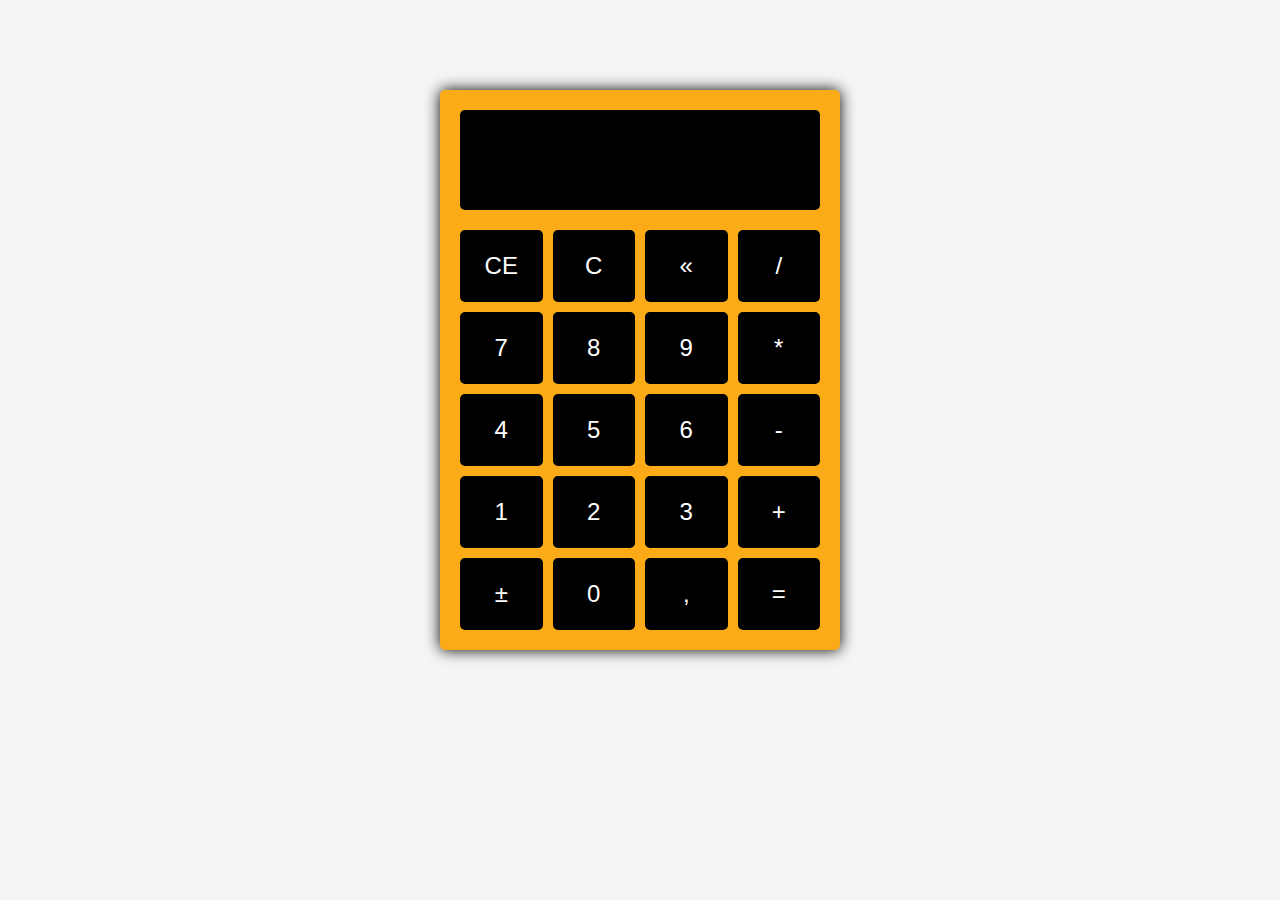
<file: Mini_Projeto_JavaScript_CALCULADORA1/index.html>
<!DOCTYPE html>
<html lang="pt-br">
<head>
     <meta charset="UTF-8">
     <meta http-equiv="X-UA-Compatible" content="IE=edge">
     <meta name="viewport" content="width=device-width, initial-scale=1.0">
     <link rel="stylesheet" href="style.css">
     <title>Calculadora</title>
</head>
<body>
     <div class="calculator">
          <div class="display"  id="display"></div>
          <div class="calculator-buttons">
               <button id="limparDisplay"> CE</button>
               <button id="limparCalculo">C</button>
               <button id="backspace">«</button>
               <button id="separadorDividir">/</button>
               <button id="tecla7">7</button>
               <button id="tecla8">8</button>
               <button id="tecla9">9</button>
               <button id="operadorMultiplicador">*</button>
               <button id="tecla4">4</button>
               <button id="tecla5">5</button>
               <button id="tecla6">6</button>
               <button id="operadorSubtrair">-</button>
               <button id="tecla1">1</button>
               <button id="tecla2">2</button>
               <button id="tecla3">3</button>
               <button id="operadorAdicionar">+</button>
               <button id="inverter">±</button>
               <button id="tecla0">0</button>
               <button id="decimal">,</button>
               <button id="igual">=</button>
          </div>
     </div>
     <script src="calculadora.js"></script>
</body>
</html>
</file>
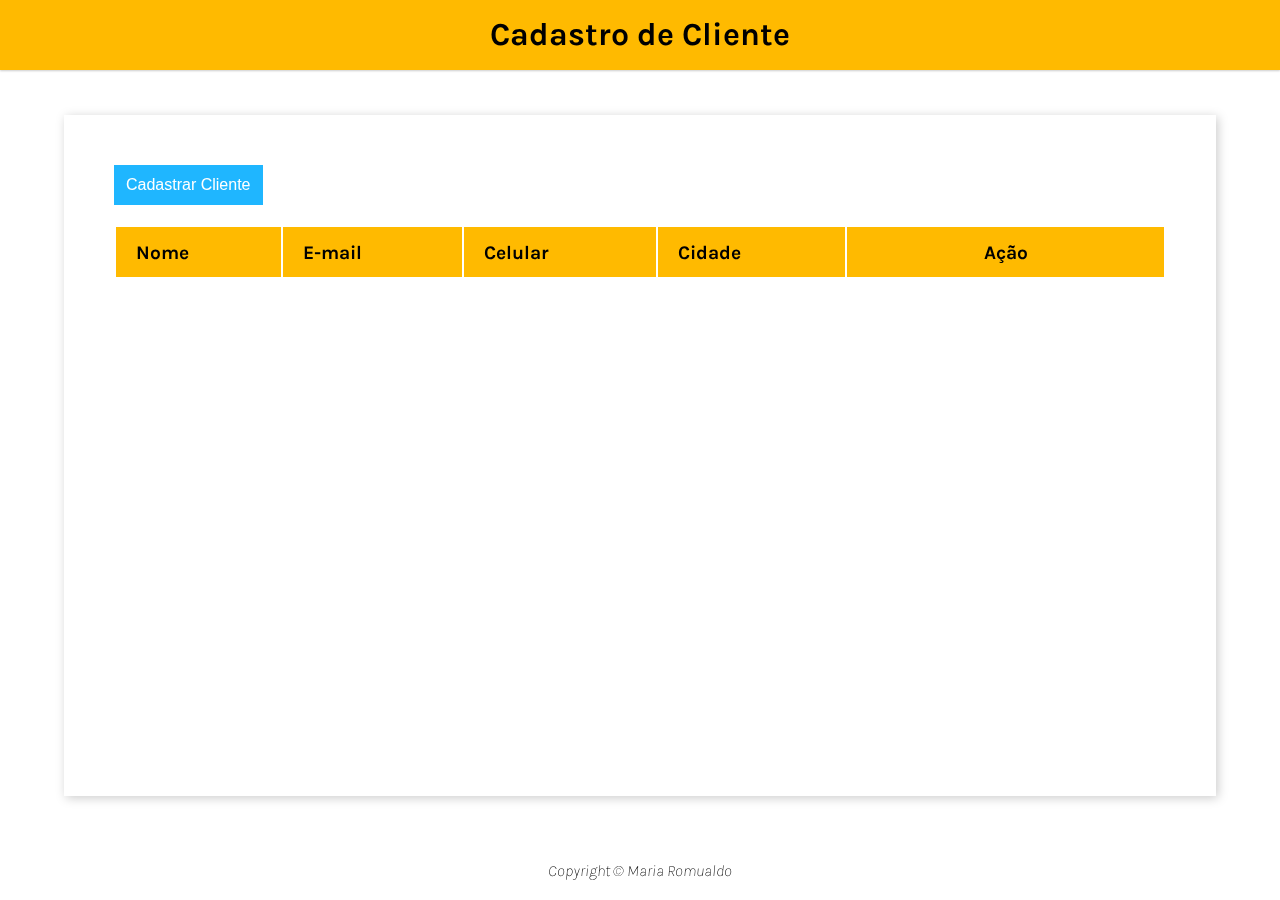
<file: Mini_Projeto_JavaScript_CRUD/index.html>
<!DOCTYPE html>
<html lang="pt-br">
<head>
     <meta charset="UTF-8">
     <meta http-equiv="X-UA-Compatible" content="IE=edge">
     <meta name="viewport" content="width=device-width, initial-scale=1.0">
     <link rel="preconnect" href="https://fonts.gstatic.com">
     <link href="https://fonts.googleapis.com/css2?family=Karla:ital,wght@0,400;0,700;1,200;1,800&display=swap" rel="stylesheet">
     <link rel="stylesheet" href="css/main.css">
     <link rel="stylesheet" href="css/button.css">
     <link rel="stylesheet" href="css/records.css">
     <link rel="stylesheet" href="css/modal.css">
     <script src="main.js" defer></script>
     <title>CRUD</title>

</head>

<body>
     <header>
          <h1 class="header-title">Cadastro de Cliente</h1>
     </header>
     <main>
          <button type="button"  class="button blue mobile"  id="cadastrarCliente"> Cadastrar Cliente 
          </button>
          <table id="tableClient" class="records">
               <thead>
                    <tr>
                         <th>Nome</th>
                         <th>E-mail</th>
                         <th>Celular</th>
                         <th>Cidade</th>
                         <th>Ação</th>
                    </tr>
               </thead>

               <tbody>
                    
              </tbody>
          </table>

          <div class="modal" id="modal">
               <div class="modal-content">
                    <header class="modal-header">
                         <h2>Novo Cliente</h2>
                         <span class="modal-close" id="modalClose">&#10006;</span>
                    </header>

                    <form id="form" class="modal-form">
                         <input type="text"  id="nome"  data - index="new"  class="modal-field" placeholder="Nome do Cliente" required>
                         <input type="text"  id="email"   class="modal-field" placeholder="e-mail do Cliente" required>
                         <input type="text"  id="celular"   class="modal-field" placeholder="Celular do Cliente" required>
                         <input type=" text"  id="cidade"   class="modal-field" placeholder="Cidade do Cliente" required>
                    </form>
                    
                    <footer class="modal-footer">
                         <button id="salvar" class="button green"> Salvar</button>
                         <button id="cancelar" class="button blue">Cancelar</button>
                    </footer>
               </div>
          </div>
     </main>
     <footer> Copyright &copy; Maria Romualdo</footer>
</body>
</html>
</file>
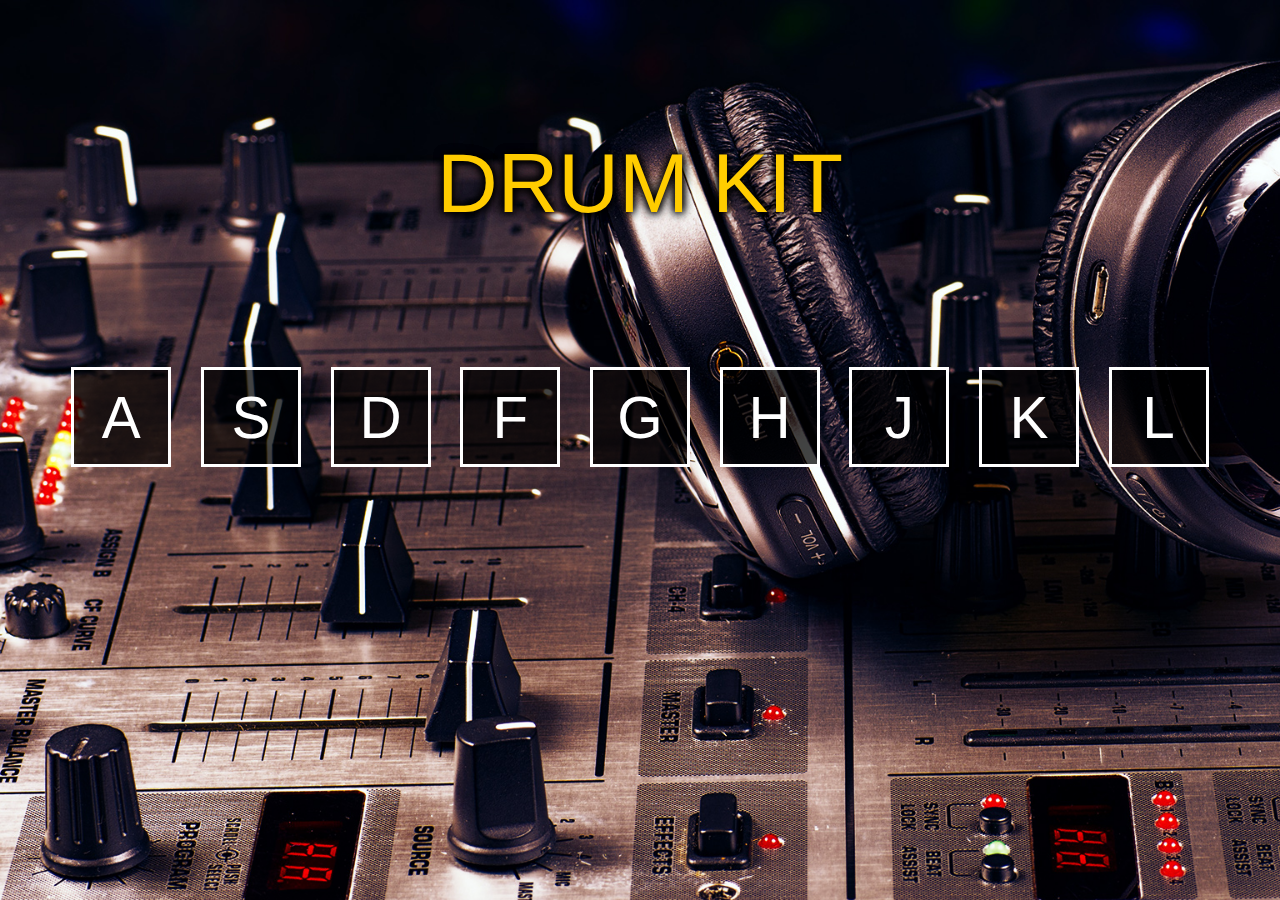
<file: Mini_Projeto_JavaScript_DRUMKIT/index.html>
<!DOCTYPE html>
<html lang="en">
<head>
     <meta charset="UTF-8">
     <meta http-equiv="X-UA-Compatible" content="IE=edge">
     <meta name="viewport" content="width=device-width, initial-scale=1.0">
     <link rel="stylesheet" href="style.css">
     <title>DRUM KIT</title>
</head>
<body>
     <main>
          <div class="title">DRUM KIT </div>
          
          <div class="container" id="container">    </div>

          <script src="./index.js"></script>
     </main>
     
</body>
</html>
</file>
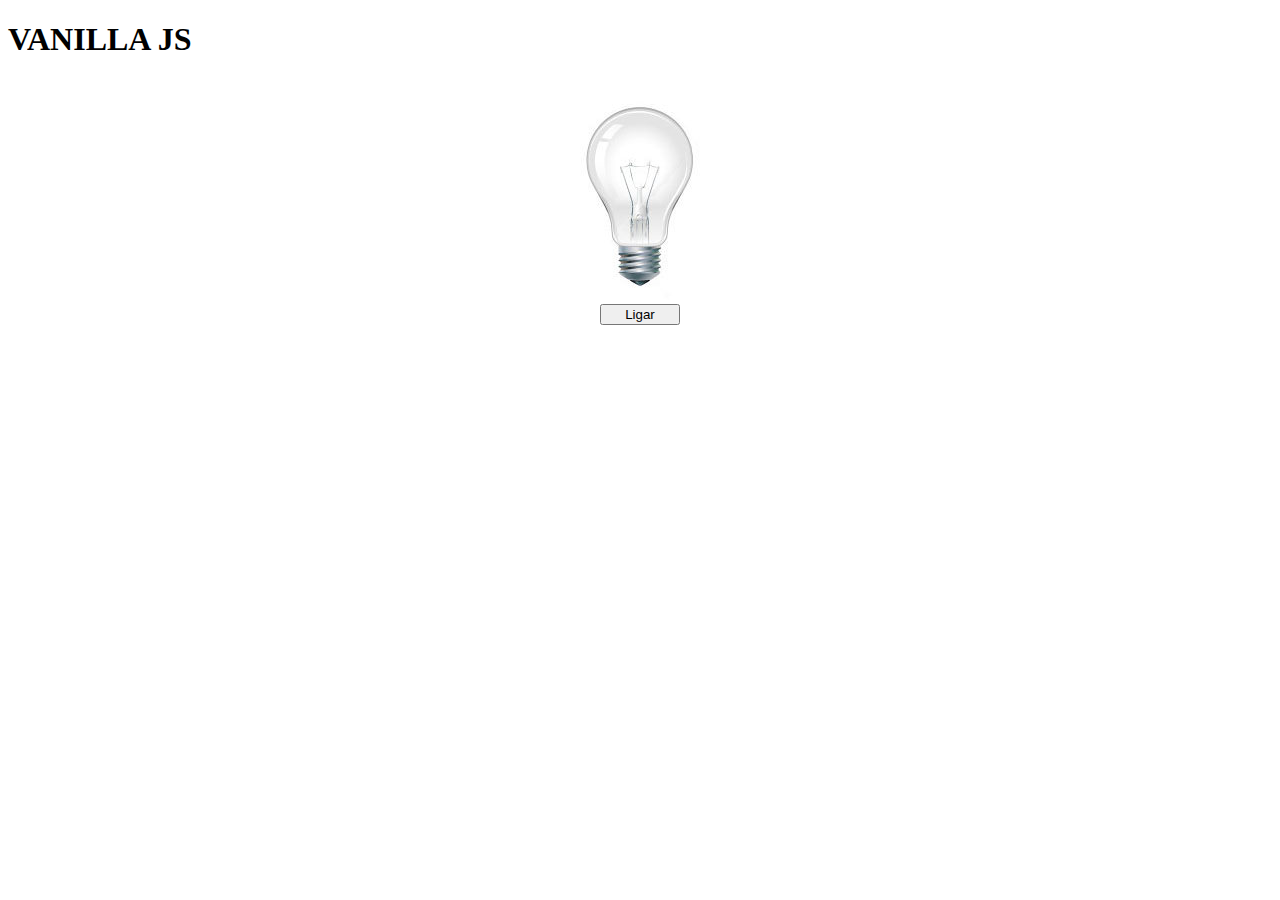
<file: Mini_Projeto_JavaScript_LAMPADA/index.html>
<!DOCTYPE html>
<html lang="en">
<head>
     <meta charset="UTF-8">
     <meta http-equiv="X-UA-Compatible" content="IE=edge">
     <meta name="viewport" content="width=device-width, initial-scale=1.0">
     <link rel="stylesheet" href="style.css">
     <title>Lâmpada</title>
</head>
<body>
     <header>
          <h1>VANILLA JS</h1>
     </header>
          <main>
               <div>
                    <img src="./img/desligada.jpg" alt="Lâmpada" id="lamp">
               </div>
               <div>
                    <button id="turnOnOff">Ligar</button>
                  
               </div>
          </main>
     <script src="./lampada.js"></script>
</body>
</html>
</file>
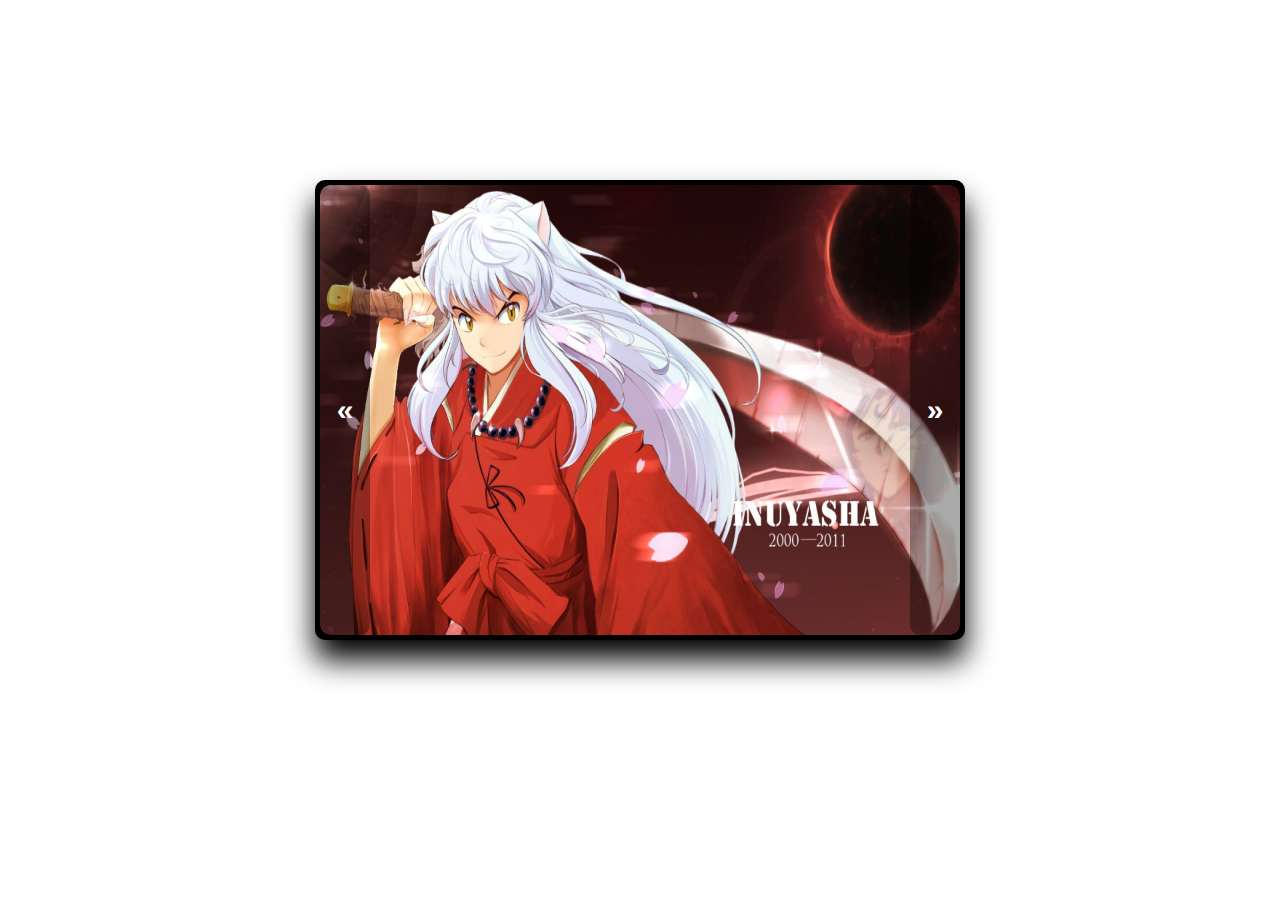
<file: Mini_Projeto_JavaScript_SLIDERSHOW/index.html>
<!DOCTYPE html>
<html lang="en">
<head>
     <meta charset="UTF-8">
     <meta http-equiv="X-UA-Compatible" content="IE=edge">
     <meta name="viewport" content="width=device-width, initial-scale=1.0">
     <title>SLIDESHOW</title>
     <link rel="stylesheet" href="style.css">
</head>
<body>
     <div class="container-slide">
          <div class="action-button" id="previous">&laquo;</div>
          <div class="container-items" id="container-items"></div>
          <div class="action-button" id="next">&raquo;</div>

     </div>
     <script src="./slideShow.js"></script>
     
</body>
</html>
</file>
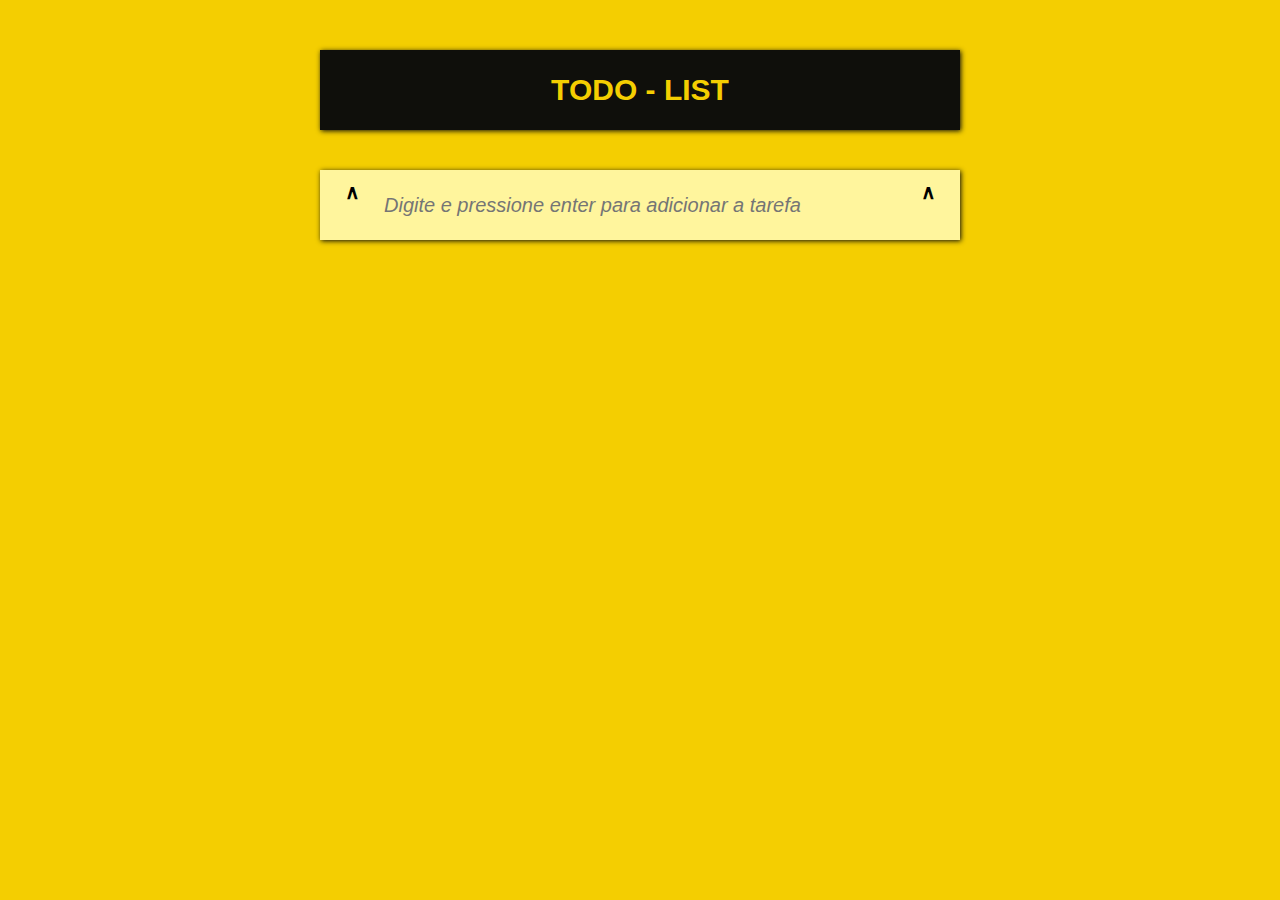
<file: Mini_Projeto_JavaScript_TODO-LIST/index.html>
<!DOCTYPE html>
<html lang="pt-br">
<head>
     <meta charset="UTF-8">
     <meta http-equiv="X-UA-Compatible" content="IE=edge">
     <meta name="viewport" content="width=device-width, initial-scale=1.0">
     <link rel="stylesheet" href="style.css">
     <title>todo-List</title>
</head>
<body>
     <div class="todo">
                    <div class="todo__title">TODO - LIST</div>
          
                    <div class="todo__list" id="todoList"></div>
               
                    <div class="todo__new-item">
                         <div>&and;</div>
                         <input type="text" id="newItem" placeholder="Digite e pressione enter para adicionar a tarefa">
                         <div>&and;</div>
                    </div>
          </div>
   <script src="app.js"></script>

</body>

</html>
</file>
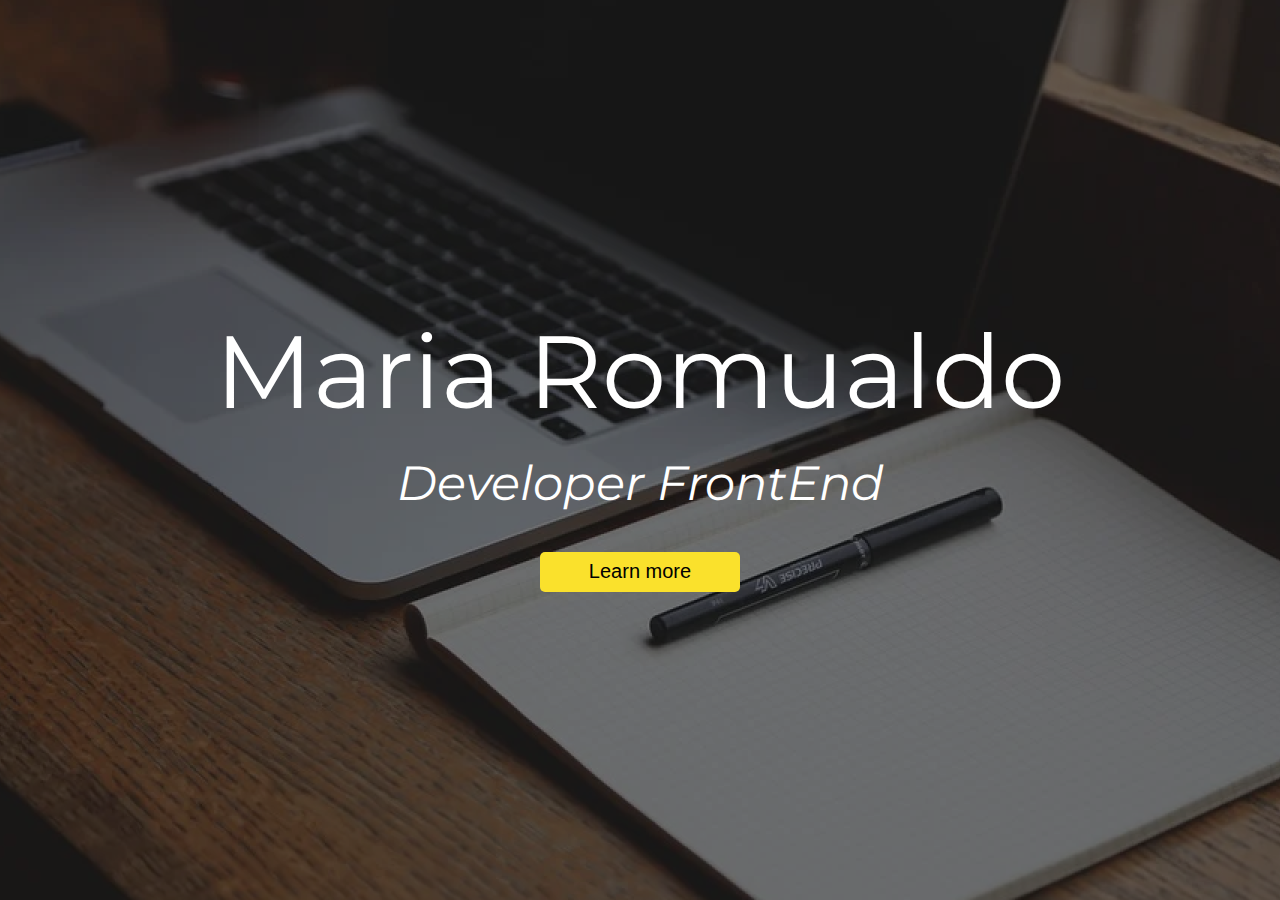
<file: Projeto_-Figma_My_First_Landing_Page_to_Website/index.html>
<!DOCTYPE html>
<html lang="pt-br">
<head>
     <meta charset="UTF-8">
     <meta http-equiv="X-UA-Compatible" content="IE=edge">
     <meta name="viewport" content="width=device-width, initial-scale=1.0">
     <link rel="preconnect" href="https://fonts.googleapis.com">
     <link rel="preconnect" href="https://fonts.gstatic.com" crossorigin>
     <link href="https://fonts.googleapis.com/css2?family=Montserrat:ital,wght@0,100;0,400;1,400&display=swap" rel="stylesheet">
     <link rel="stylesheet" href="style.css">
     <title>My first landing page</title>
</head>
<body>
     <main>
          <h1>Maria Romualdo</h1>
          <p>Developer FrontEnd</p>
          <input type="button" value="Learn more">
     </main>
</body>
</html>
</file>
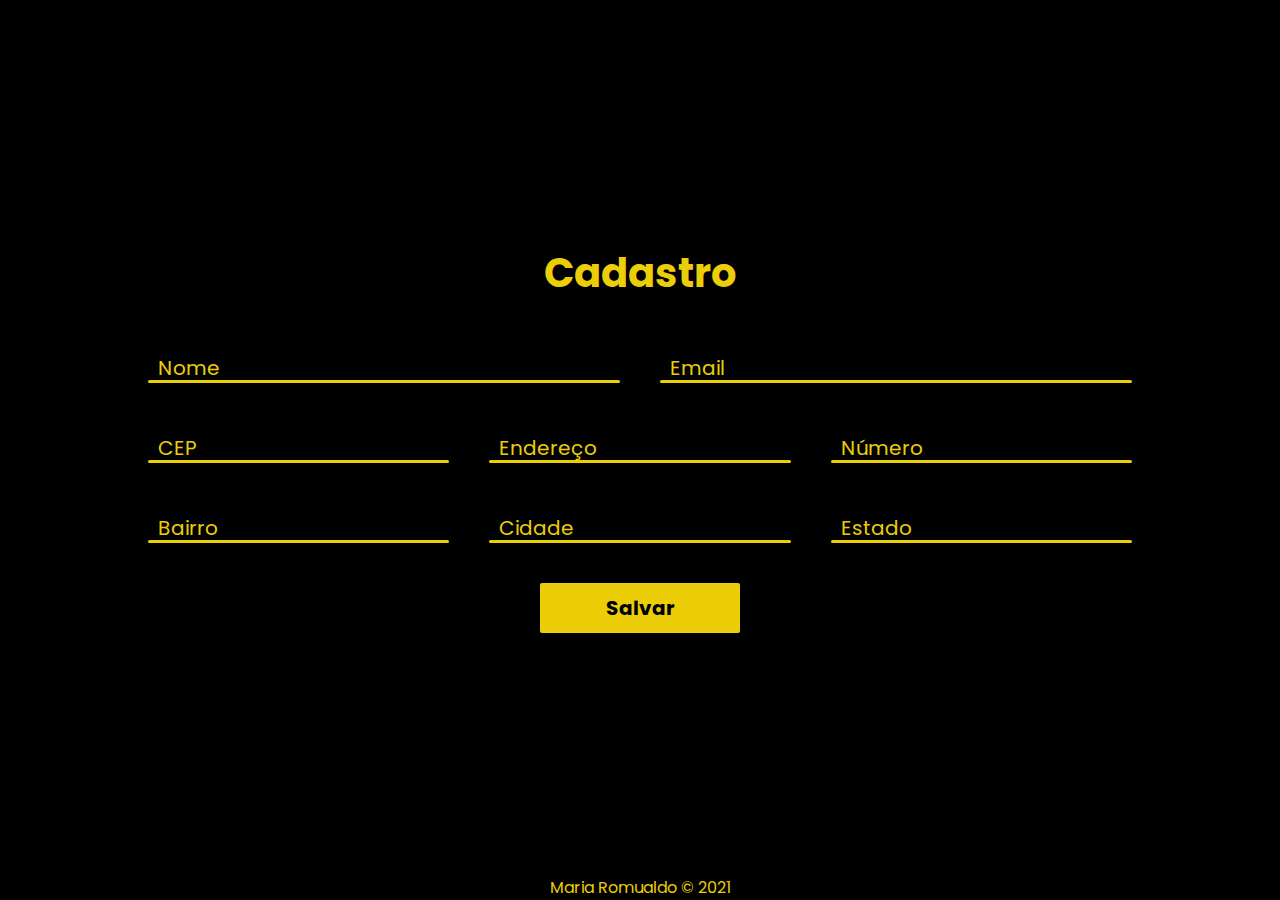
<file: Projeto_Api_Cep_JavaScript_Puro/index.html>
<!DOCTYPE html>
<html lang="pt-br">
<head>
    <meta charset="UTF-8">
    <meta name="viewport" content="width=device-width, initial-scale=1.0">
    <link rel="stylesheet" href="./css/style.css">
    <script src="./js/main.js" type='module' defer></script>
    <title>Cadastro</title>
</head>
<body>
    <main class="container">
        <h1 class="title">Cadastro</h1>
        <div class="row">
            <div class="inputbox">
                <input type="text" id="nome" required>
                <label for="nome">Nome</label>
            </div>
            <div class="inputbox">
                <input type="text" id="email"  required>
                <label for="email">Email</label>
            </div>
        </div>
        <div class="row">
            <div class="inputbox">
                <input type="text" id="cep"  required>
                <label for="cep">CEP</label>
            </div>
            <div class="inputbox">
                <input type="text" id="endereco"  required>
                <label for="endereco">Endereço</label>
            </div>
            <div class="inputbox">
                <input type="text" id="numero"  required>
                <label for="numero">Número</label>
            </div>
        </div>
        <div class="row">
            <div class="inputbox">
                <input type="text" id="bairro"  required>
                <label for="bairro">Bairro</label>
            </div>
            <div class="inputbox">
                <input type="text" id="cidade"  required>
                <label for="cidade">Cidade</label>
            </div>
            <div class="inputbox">
                <input type="text" id="estado"  required>
                <label for="estado">Estado</label>
            </div>
        </div>
        <div class="row">
            <button>Salvar</button>
        </div>
    </main>
    <footer>
        Maria Romualdo &#169 2021
    </footer>
</body>
</html>
</file>
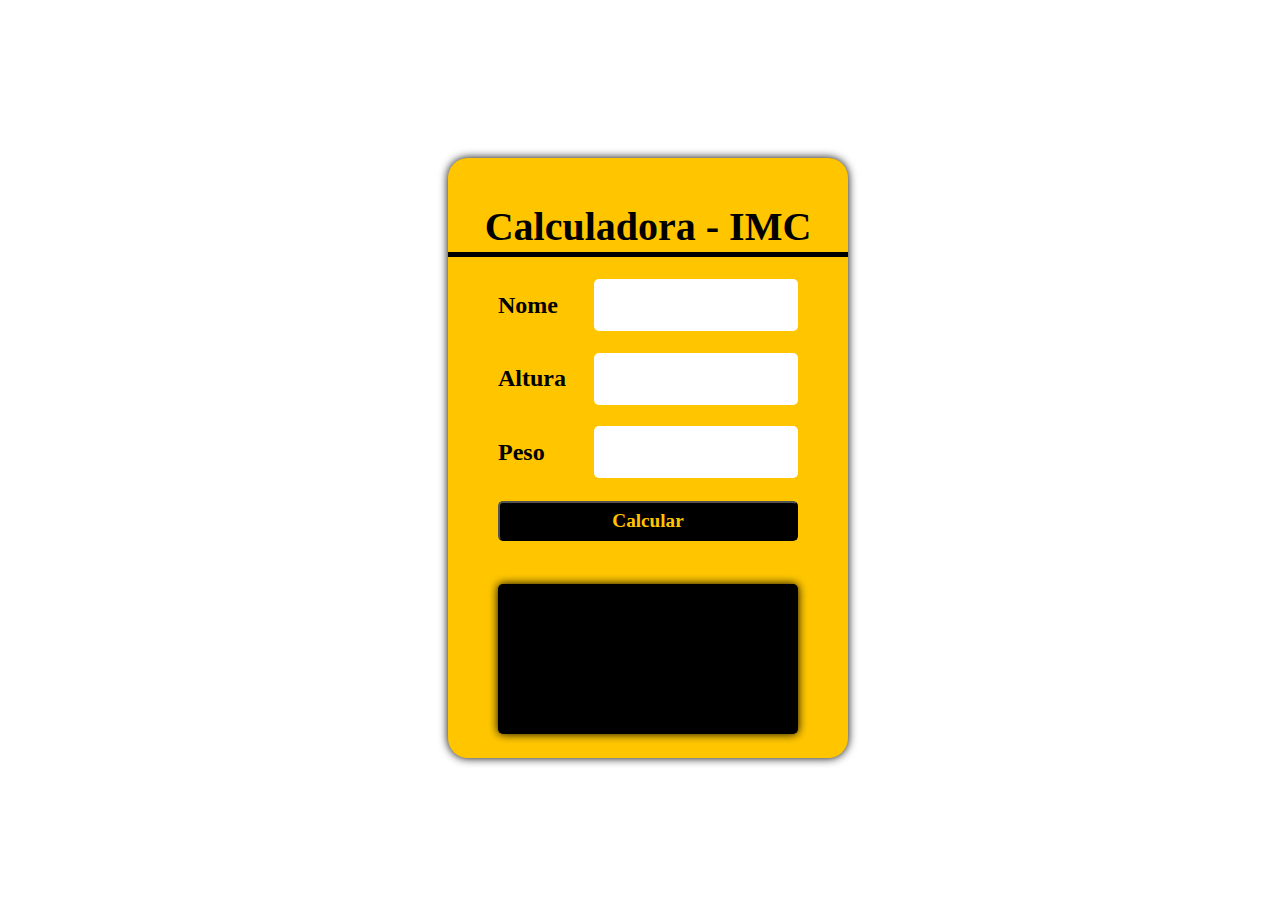
<file: Projeto_Calc_Imc/index.html>
<!DOCTYPE html>
<html lang="pt-br">
<head>
     <meta charset="UTF-8">
     <meta http-equiv="X-UA-Compatible" content="IE=edge">
     <meta name="viewport" content="width=device-width, initial-scale=1.0">
     <title>IMC</title>
     <link rel="stylesheet" href="style.css">
</head>
<body>
<main>
     <div class="container">
          <div class="title">Calculadora - IMC </div>
          <div class="input">
               <label>Nome</label>
               <input type="text" id="nome">
          </div>

          <div class="input">
               <label >Altura</label>
               <input type="number" id="altura">
          </div>

          <div class="input">
               <label >Peso</label>
               <input type="number" id="peso">
          </div>
          
          <button id="calcular">Calcular</button>

          <div class="result"  id="resultado"></div>        

     </div>
</main>     
<script src="./imc.js"></script>
</body>
</html>
</file>
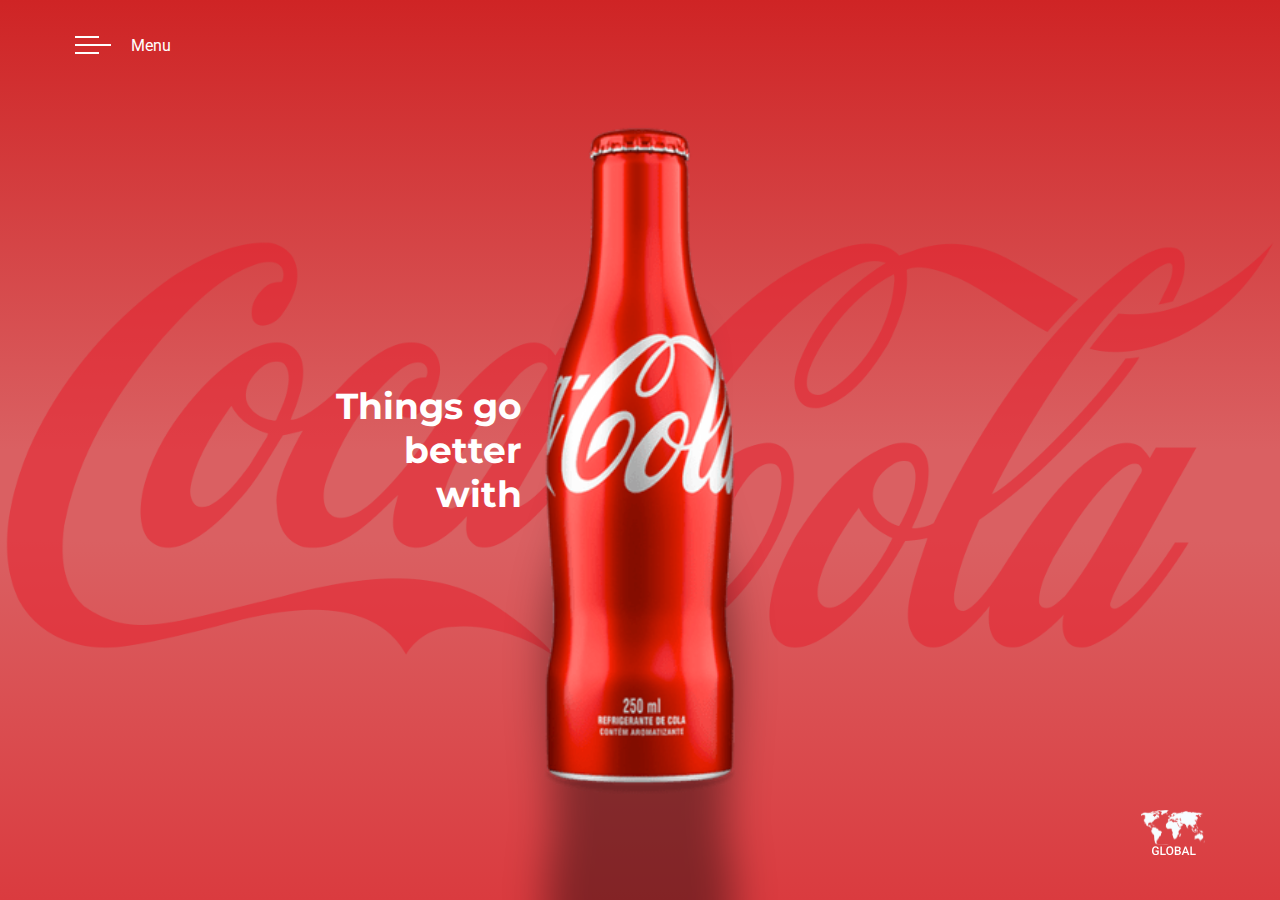
<file: Projeto_Figma_COCA-COLA/index.html>
<!DOCTYPE html>
<html lang="pt-br">
<head>
     <meta charset="UTF-8">
     <meta http-equiv="X-UA-Compatible" content="IE=edge">
     <meta name="viewport" content="width=device-width, initial-scale=1.0">
     <link rel="preconnect" href="https://fonts.googleapis.com">
     <link rel="preconnect" href="https://fonts.gstatic.com" crossorigin>
     <link href="https://fonts.googleapis.com/css2?family=Montserrat:wght@100;400&family=Roboto:wght@100;400&display=swap" rel="stylesheet">
     <link rel="stylesheet" href="style.css">
     <title>Coca-Cola</title>
</head>
<body>
     <img src="img/background-img.png" alt="logo Coca-Cola"  class="background-image">
     <header>
          <nav>
               <img src="img/menu-burger.svg" alt="menu hamburguer" class="menu-burguer">
               <span class="menu-text">Menu</span>
          </nav>

     </header>
     <main>
      
          <h2 class="content-text">Things go better with</h2>
          <img src="img/garrafa.png" alt="garrafa Coca-Cola" class="content-image">
     </main>
     <footer>
          <img src="img/map.svg" alt="mundo" class="map-image">
     </footer>
</body>
</html>
</file>
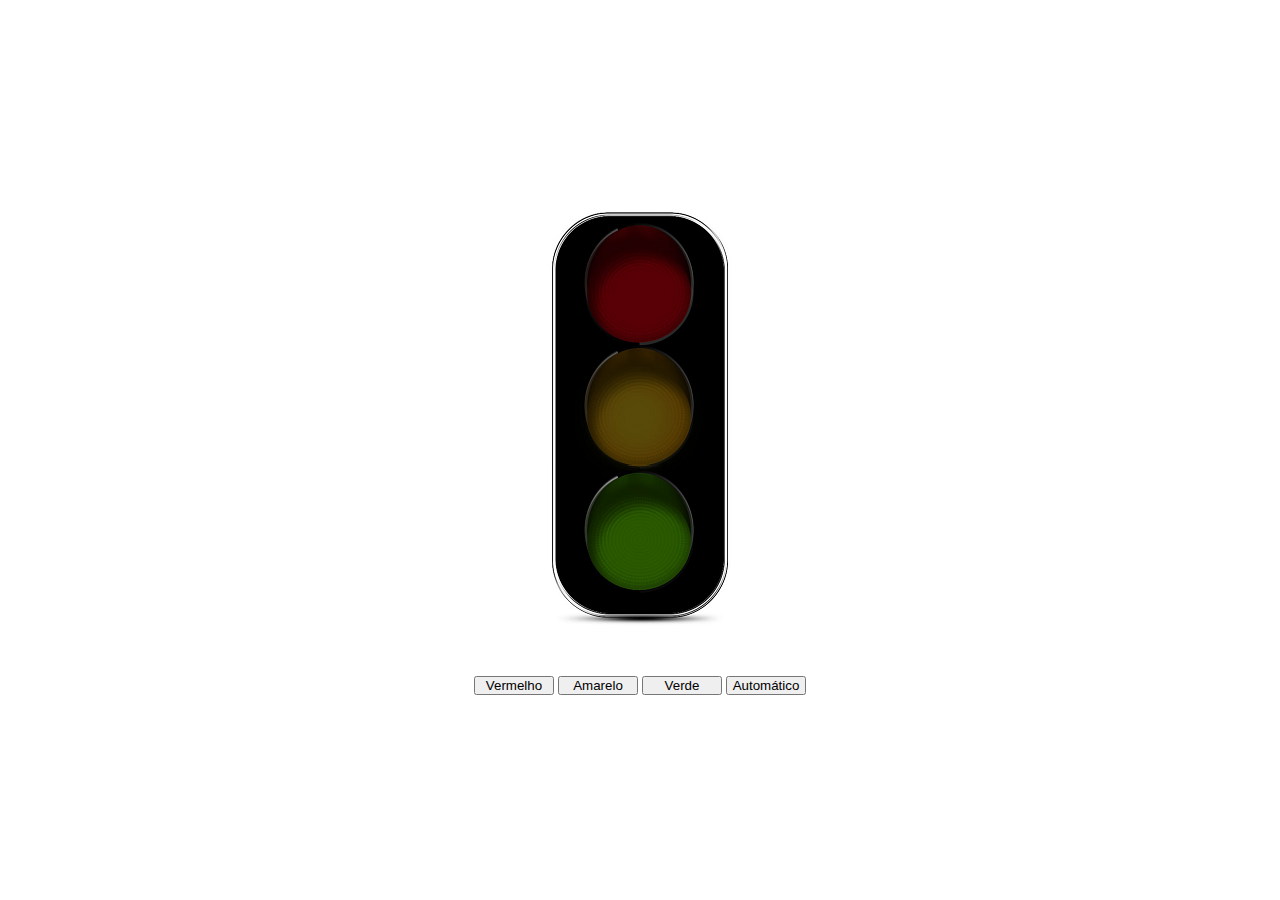
<file: Projeto_JavaScript_Semaforo/index.html>
<!DOCTYPE html>
<html lang="pt-br">
<head>
     <meta charset="UTF-8">
     <meta http-equiv="X-UA-Compatible" content="IE=edge">
     <meta name="viewport" content="width=device-width, initial-scale=1.0">
     
     <title>Semáforo</title>
     <link rel="stylesheet" href="style.css">
</head>
<body>
     <main>
          <div>
               <img src="./img/desligado.png" id="img">
          </div>
          <div id="buttons">
               <button id="red" class="button" >  Vermelho</button>
               <button id="yellow" class="button" >  Amarelo</button>
               <button id="green" class="button" >  Verde</button>
               <button id="automatic" class="button" >  Automático</button>
          </div>
     </main>

     <script src="./semaforo.js"></script>
     
</body>
</html>
</file>
<file: Mini_Projeto_JavaScript_CALCULADORA1/style.css>
*{
     margin: 0;
     padding: 0;
     box-sizing: border-box;
}

body{
     background-color: whitesmoke;
     padding: 90px 0;

}

.calculator{
     width: 400px;
     margin: 0 auto;
     background-color: #FBAB18;
     padding: 20px;
     border-radius: 5px;
     box-shadow: 0 0 15px black;
}

.display{
     display: flex;
     justify-content: flex-end;
     width: 100%;
     height: 100px;
     margin-bottom: 20px;
     padding: 15px;
     background-color: black;
     color: white;
     font: normal 4rem serif;
     overflow: hidden;
     border-radius: 5px;
}

.calculator-buttons{
     display: grid;
     grid-template-columns: 1fr 1fr 1fr 1fr;
     grid-gap: 10px;
}

.calculator button{
     background-color: black;
     color: white;
     padding: 20px;
     border-radius: 5px;
     font-size: 1.5rem;
     outline: none;
     cursor: pointer;
     border: 2px solid black;
}

button:hover{
     background-color: #FBAB18;
     color: black;
}
</file>
<file: Mini_Projeto_JavaScript_CRUD/css/main.css>
*{
     padding: 0;
     margin: 0;
     box-sizing: border-box;
}

:root{
     --primary-color: #FFBA00;
     --secundary-color: #FFF1CC;
     --shadow-color: #CCC;
     --text-color: #FFF;
}

body{
     min-height: 100vh;
     display: flex;
     flex-direction: column;
     font-family: 'karla', sans-serif;
     position: relative;
}

header{
     background-color: var(--primary-color);
     height: 70px;
     text-align: center;
     line-height: 70px;
     box-shadow: 0 1px 2px var(--shadow-color);
}

.header-title{
     color: black;
     font-size: 2rem;
}

main{
     flex-grow: 1;
     display: flex;
     flex-direction: column;
     align-items: flex-start;
     width: 90%;
     margin:  5vh auto;
     padding: 50px;
     box-shadow: 2px 2px 10px var(--shadow-color);
     gap: 20px;
}

footer{
     width: 100;
     text-align: center;
     font-weight: 200;
     font-style: italic;
     padding: 20px;

}

@media (max-width:480px){
     header{
          position: fixed;
          width: 100%;
     }
     .header-title{
          font-size: 1.5rem;
     }

     main{
          padding: 0;
          margin: 20px 0 0 0;
          width: 100%;
          box-shadow: none;
     }

}
</file>
<file: Mini_Projeto_JavaScript_CRUD/css/button.css>
.button{
     border-style: none;
     height: 40px;
     padding: 6px 12px;
     background-color: black;
     color: white;
     font-size: 1rem;
     cursor: pointer;
     transition: box-shadow .6s ease;
}

.button.blue{
     background-color: #1FB6FF;
}

.button.green{
     background-color: #13CE66;
}

.button.red{
     background-color: #FF4949;
}

.button:hover{
     box-shadow: inset 200px 0 0 #00000055;
}

@media(max-width:480px){
     .button.mobile{
          color:transparent;
          font-size: 0;
          width: 50px;
          height: 50px;
          border-radius: 50%;
          position: fixed;
          top: 90vh;
          left: 80vw;
     }
     .button.mobile{
          content: "+";
          color: black;
          font-size: 2rem;
          width: 100%;
          height: 100%;
     }
}
</file>
<file: Mini_Projeto_JavaScript_CRUD/css/records.css>
.records{
     width: 100%;
     user-select: none;
     text-align: left;
}

.records th{
     height: 50px;
     background-color: var(--primary-color);
     padding-left: 20px;
     font-size: 1.2rem;
}

.records td{
     height: 50px;
     padding-left: 20px;
}

.records th:last-child,
.records td:last-child{
     padding: 0;
     min-width: 140px;
     text-align: center;
}

.records tr:hover{
     background-color: var(--secundary-color); 
}

@media(max-width:480px){
     .records{
          border-spacing: 5px;

     }
     .records thead{
          display: none;
     }
     .records tr{
          box-shadow: 0 1px 3px var(--shadow-color);
     }
     .records td:not(:first-child){
          display: flex;
          justify-content: space-between;
          padding: 0 20px;
     }

     .records td{
          margin: 10px 0;
     }

     .records tr:hover{
          background-color: inherit;
     }
}
</file>
<file: Mini_Projeto_JavaScript_CRUD/css/modal.css>
.modal{
     position: fixed;
     top: 0;
     left: 0;
     width: 100%;
     height: 100%;
     background: #00000090;
     opacity: 0;
     z-index: -1;
}

.modal.active{
     opacity: 1;
     z-index: 1;
}

.modal-content{
     display: flex;
     flex-direction: column;
     gap: 20px;
     width: 50vw;
     margin: 15vh auto;
     padding-bottom: 20px;
     background-color: white;
     box-shadow: 1px 1px 10px black;
}

.modal-header{
     display: flex;
     position: relative;
     justify-content: center;
     height: 40px;
     line-height: 40px;
     font-size: 1rem;
}

.modal-close{

     position: absolute;
     right: 0;
     display: block;
     width: 40px;
     height: 40px;
     text-align: center;
     user-select: none;
     cursor: pointer;
}

.modal-close:hover{
     background-color: #FF4949;
     color: white;
}

.modal-form{
     display: flex;
     justify-content: space-between;
     flex-wrap: wrap;
     gap: 20px;
     padding: 0 20px;
}

.modal-field{
     width: calc(50% -10px);
     height: 40px;
     outline-style: none;
     border-style: none;
     box-shadow: 0 0 2px black;
     padding: 0 10px;
     font-size: 1rem;
}

.modal-field:focus{
     border: 2px solid var(--primary-color);
     box-shadow: 0 0 3px var(--primary-color);
}

.modal-footer{
     background-color: inherit;
     text-align: right;
     padding: 0 20px;
}

@media (max-width:480px){
     .modal{
          top:100%;
          transition: all 1s ease;
     }
     .modal.active{
          top:0;
     }
     .modal-content{
          margin: 0;
          width: 100%;
          position: fixed;
     }
     .modal-field{
          width: 100%;
     }
}
</file>
<file: Mini_Projeto_JavaScript_DRUMKIT/style.css>
*{
     margin: 0;
     padding: 0;
     box-sizing: border-box;
}

body{
     background-image: url('./img/back.jpg');
     background-size: cover;
     width:  100vw;
     height: 100vh;
     font-family: 'Open Sans', sans-serif;
}

main{
     display: flex;
     flex-direction: column;
}


.title{
     color:  #ffcc00;
     margin: 15vh auto;
     font-size: calc(5vw + 20px);
     text-shadow: 0 0 10px black,  0 0 10px black,  0 0 10px black;
}

.container{
     
     width:  90vw;
     height: 100px;
     margin: 0 auto;
     display: flex;
     flex-wrap: wrap;
     align-items: center;
     justify-content: space-around;
     gap: 15px;
}

.key{
     display: flex;
     width: 100px;
     height: 100px;
     align-items: center;
     justify-content: center;
     background-color: #000000BB;
     color: white;
     font-size: calc(3vw + 20px);
     border:  3px solid white;
     user-select: none;
     cursor: pointer;
     transition: transform .2s;
}

.active{
     transform: scale(1.3);
     border-color: #ffcc00;
     box-shadow: 0 0 50px;
}
</file>
<file: Mini_Projeto_JavaScript_LAMPADA/style.css>
head,main{
     display: flex;
     flex-direction: column;
     align-items: center;
}

button{
     width: 80px;
}
</file>
<file: Mini_Projeto_JavaScript_SLIDERSHOW/style.css>
* {
     margin: 0;
     padding: 0;
 }
 
 .container-slide{
     display: flex;
     justify-content: space-between;
     width: 50vw;
     height: 50vh;
     background-color: black;
     margin: 20vh auto;
     border-radius: 10px;
     box-shadow: 0 20px 30px black;
     border: 5px solid black;
 }
 
 .container-items {
     position: absolute;
     display: flex;
     width: 50vw;
     height: 50vh;
     border-radius: 10px;
     overflow: hidden;
 }
 
 .item {
     width: 50vw;
     height: 50vh;
     transition: all 1s;
 }
 .item:first-child{
     margin-left: -100%;
 }
 
 .item img {
     width: 50vw;
     height: 50vh;
     border-radius: 10px;
 }
 
 .action-button{
     font: bold 30px sans-serif;
     display: flex;
     justify-content: center;
     align-items: center;
     width: 50px;
     color: #00000000;
     user-select: none;
     z-index: 1;
 }
 .action-button{
     color: white;
     background-color: #00000055;
     border-radius: 10px;
     cursor: pointer;
     transition: all 1s;
 }
</file>
<file: Mini_Projeto_JavaScript_TODO-LIST/style.css>
:root {
     --primary-color: #F4CE01;
     --secondary-color: #0F0F0B;
 }
 
 * {
     margin: 0;
     padding: 0;
     box-sizing: border-box;
 }
 html {
     font-size: 62.5%;
 }
 
 body {
     background-color: var(--primary-color);
     font: bold 2rem 'Open Sans', sans-serif;
 }
 
 .todo {
     display: flex;
     width: 50vw;
     flex-direction: column;
     align-items: center;
     margin: 0 auto;
     gap: 15px;
 }
 
 .todo__title {
     display: flex;
     background-color: var(--secondary-color);
     width: 100%;
     height: 80px;
     justify-content: center;
     align-items: center;
     margin-top: 50px;
     box-shadow: 1px 1px 5px var(--secondary-color);
     font-size: 3rem;
     color: var(--primary-color);
 }
 
 .todo__list {
     display: flex;
     width: 100%;
     flex-direction: column;
      gap: 10px;
 }
 
 .todo__item{
     display: flex;
     width: 100%;
     height: 60px;
     justify-content: space-evenly;
     align-items: center;
     padding: 5px;
     box-shadow: 1px 1px 5px var(--secondary-color);
 }
 .todo__item > div {
     width: 80%;
 }
 .todo__item:hover {
     cursor: pointer;
     transition: all .5s ease;
     background-color: var(--secondary-color);
     color: var(--primary-color);
 }
 
 
 .todo__item > input[type='text'] {
     border: none;
     width: 80%;
     font: inherit;
 }
 
 .todo__item > input[type='button'],
 .todo__item > input[type='checkbox'] {
     width: 30px;
     height: 30px;
     font: inherit;
 }
 
 
 .todo__item > input[type='checkbox'] :checked  + div {
     text-decoration:line-through;
 }
 
 .todo__new-item{
     display: flex;
     background-color: #fff59d;
     width: 100%;
     height: 70px;
     justify-content: space-evenly;
     padding: 10px 0;
     box-shadow: 1px 1px 5px var(--secondary-color);
     margin: 10px;
     font: inherit;
 }
 
 .todo__new-item > input{
     background-color: #fff59d;
     border: none;
     width: 80%;
     outline: none;
     font: inherit;
 }
 
 .todo__new-item > input::placeholder {
     font-style: italic;
     font-weight: normal;
 }

 footer{
     width: 200;
     text-align: center;
     font-weight: 100;
     font-style: italic;
     padding: 50px;
 }
</file>
<file: Projeto_-Figma_My_First_Landing_Page_to_Website/style.css>
*{
     margin: 0;
     padding: 0;
     box-sizing: border-box;
}

body{
     width: 100vw;
     height: 100vh;
     background-image: url(img/background.png);
     background-repeat: no-repeat;
     background-size: cover;
     background-position: center;
     background-color: #0008;
     background-blend-mode: darken;
     display: flex;
     justify-content: center;
     align-items: center;
}

main{
 
     display: flex;
     flex-direction: column;
     justify-content: center;
     align-items: center;
     gap: 20px ;
     color: #FFF;
     font-family: 'Montserrat', sans-serif;
}

h1{
     font-size:  clamp(2.5rem, 8vw, 6.5rem);
     font-weight: 400;
}

p{
     font-size: clamp(1.2rem, 4vw, 3rem);
     font-style: italic;
     font-weight: 400;
}

input{
     width: 200px;
     height: 40px;
     background-color: #FAE12C;
     font-size: 20px;
     border-style: none;
     border-radius: 5px;
     cursor: pointer;
    margin-top: 20px;
}
</file>
<file: Projeto_Api_Cep_JavaScript_Puro/css/style.css>
@import url('https://fonts.googleapis.com/css2?family=Poppins:wght@400;500;600;700;800&display=swap');
* {
    margin: 0;
    padding: 0;
    box-sizing: border-box;
    font-family: 'Poppins', sans-serif;
}

:root {
    --bg-color: #000;
    --primary-color: #EBCE07
}

body {
    display: flex;
    flex-direction: column;
    justify-content: center;
    align-items: center;
    min-height: 100vh;
    background-color: var(--bg-color) ;
}

.container {
    flex-grow: 3;
    display: flex;
    flex-direction: column;
    justify-content: center;
    width: 80%;
    padding: 20px;
    gap: 40px;
}

.title {
    font-size: 40px;
    text-align: center;
    user-select: none;
    color: var(--primary-color);
}

.row {
    display: grid;
    grid-template-columns: repeat(auto-fit, minmax(200px, 1fr));
    gap: 40px;
}
.inputbox {
    position: relative;
    display: flex;
    flex-direction: column-reverse;
    height: 40px;
}

/* input::-webkit-outer-spin-button,
input::-webkit-inner-spin-button {
  -webkit-appearance: none;
} */

.inputbox label {
    position: relative;
    top:0;
    left: 10px;
    font-size: 20px;
    color: var(--primary-color);
    transition: .5s;
    cursor: text;
}

.inputbox input {
    position: absolute;
    background-color: var(--primary-color);
    width: 100%;
    height: 3px;
    bottom: 0;
    box-shadow: none;
    border: none;
    outline: none;
    border-radius: 2px;
    transition: .5s;
    font-size: 20px;
    font-weight: bold;
    padding: 0 10px;
}

.inputbox input:focus,
.inputbox input:valid {
    height: 100%;
}

.inputbox input:focus + label,
.inputbox input:valid + label {
    top: -40px;
    left: 0;
}

.container button {
    justify-self: center;
    width: 200px;
    height: 50px;
    border:none;
    outline: none;
    cursor: pointer;
    background-color: var(--primary-color);
    font-size: 20px;
    font-weight: bold;
    border-radius: 2px;
}

footer {
    color: var(--primary-color);
}
</file>
<file: Projeto_Calc_Imc/style.css>
main{
     display: flex;
     width: 100vw;
     height: 100vh;
     justify-content: center;
     align-items: center;
}

.container{
     display: flex;
     flex-direction: column;
     background: rgb(255, 198, 0);
     width: 400px;
     height: 600px;
     align-items: center;
     justify-content: space-evenly;
     border-radius: 20px;
     box-shadow: 0 0 10px;
}

.title{
     display: flex;
     justify-content: center;
     align-items: center;
     width: 100%;
     height: 50px;
     font: bold 2.5rem serif;
     border-bottom: solid 5px black;
     margin-top: 20px;
}

.input {
     display: flex;
     width: 300px;
     height: 50px;
     justify-content: space-between;
     align-items: center;
}

.input input{
     width: 200px;
     height: 50px;
     border-radius: 5px;
     border: none;
     outline: 0;
     font: bold 1.5rem serif;
     text-align: center;
}

.input label{
     font: bold 1.5rem serif;
 }

 button{
      width: 300px;
      height: 40px;
      font: bold 1.2rem serif;
      background: #000;
      color: rgb(255, 198, 0);
      outline: none;
      border-radius: 5px;
      cursor: pointer;
 }

 .result{
      display: flex;
      margin-top: 20px;
      align-items: center;
      width: 300px;
      height: 150px;
      border-radius: 5px;
      font: italic 1.5rem serif;
      box-shadow: 0px 0px 10px black;
      background: #000;
      color: rgb(255, 198, 0);
      padding: 20px;
      box-sizing: border-box;
      user-select: none;
 }
</file>
<file: Projeto_Figma_COCA-COLA/style.css>
*{
     margin: 0;
     padding: 0;
     box-sizing: border-box;
}

body{
     display: flex;
     flex-direction: column;
     width: 100vw;
     height: 100vh;
     background: linear-gradient(#CF2425,#DA6062 50%, #DA6062 60%, #DA3B3F);
}

.background-image{
     position: absolute;
     max-width: 100%;
     max-height: 100%;
     top: 0;
     right: 0;
     left: 0;
     bottom: 0;
     margin: auto;
     opacity: 50%;
     z-index: -1;
}

header{
    
     height: 100px;
}

header nav{
   
     height: 100%;
     display: flex;
     align-items: center;
     gap: 20px;
     color: white;
     margin-left: 75px;
     font-family: 'Roboto', sans-serif;
     cursor: pointer;
}

main{
     flex-grow: 1;
     display: flex;
     justify-content: center;
     align-items: center;
}

.content-text{
     position: absolute;
     color: #FFF;
     font-size: 2.25rem;
     font-family: 'Montserrat', sans-serif;
     width: 212px;
     transform: translateX(-100%);
     text-align: end;
     margin-right: 24px;
}

.content-image{
     height: 80vh;
     filter: drop-shadow(0px 200px 20px #0006);
}

footer{
     display: flex;
     height: 100px;
     justify-content: flex-end;
     align-items: flex-start;
     margin-right: 75px;
}

@media (max-width: 768px){
     header nav{
          margin-left: 25px;
     }
     main{
          align-items: flex-end;
     }
     .content-text{
          transform: translateX(0);
          top: 80px;
          font-size: 1rem;
          width: 100px;
          text-align: center;
          margin: 0;
     }

     .content-image{
          height: 70vh;
     }
     footer{
          height: 60px;
          margin-right: 25px;             
     }
}
</file>
<file: Projeto_JavaScript_Semaforo/style.css>
*{
     margin: 0;
     padding: 0;
     box-sizing: border-box;
}

main{
     display: flex;
     height: 100vh;
     flex-direction: column;
     align-items: center;
     justify-content: center;
     gap: 5vh;
}

.button{
     width: 80px;
}
</file>
